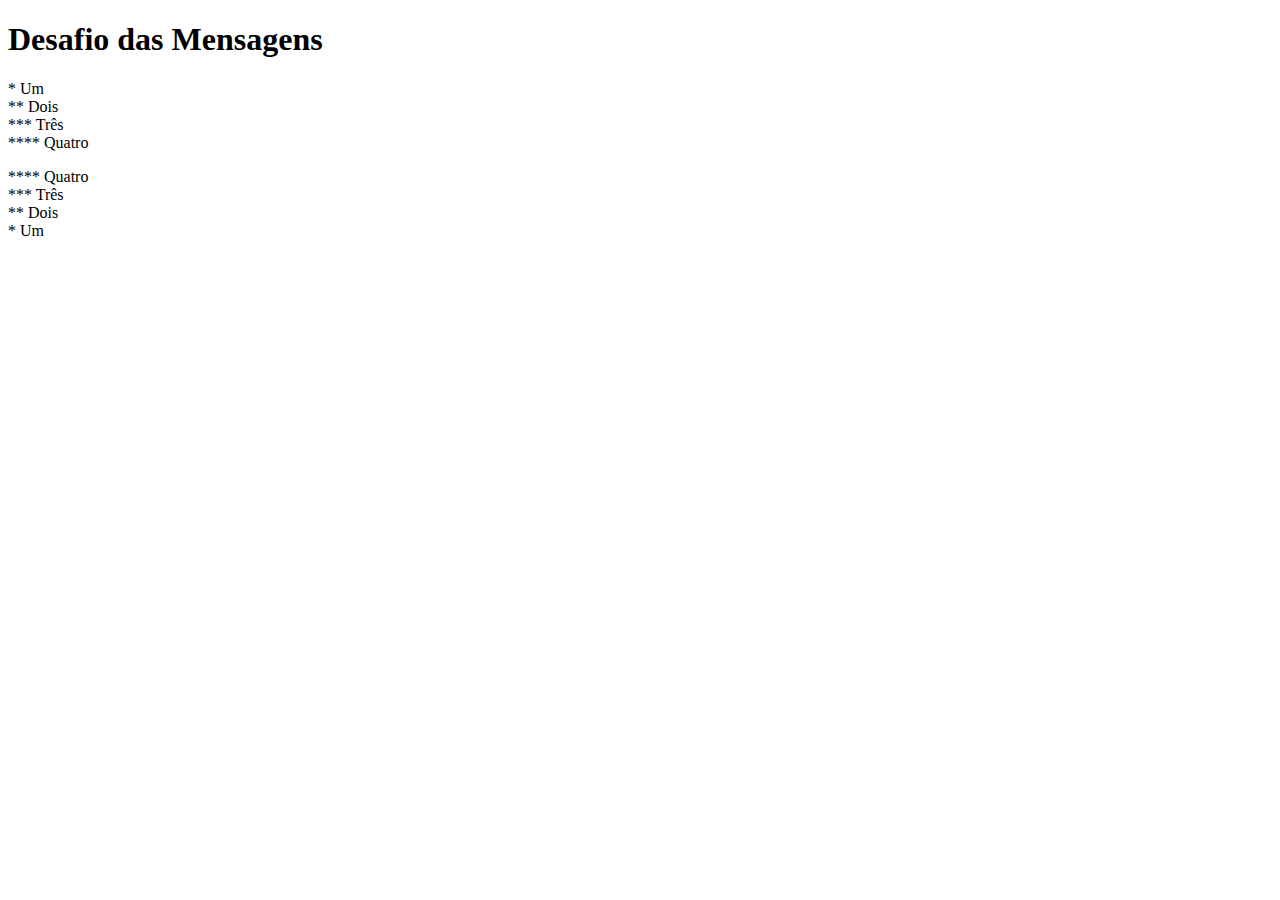
<file: desafios/d001/index.html>
<!DOCTYPE html>
<html lang="pt-br">
<head>
    <meta charset="UTF-8">
    <meta name="viewport" content="width=device-width, initial-scale=1.0">
    <title>Mensagens</title>
</head>
<body>
    <h1>Desafio das Mensagens</h1>
    <p>
        * Um <br>
        ** Dois <br>
        *** Três <br>
        **** Quatro <br>
    </p>
    <p>
        **** Quatro <br>
        *** Três <br>
        ** Dois <br>
        * Um <br>
    </p>
</body>
</html>
</file>
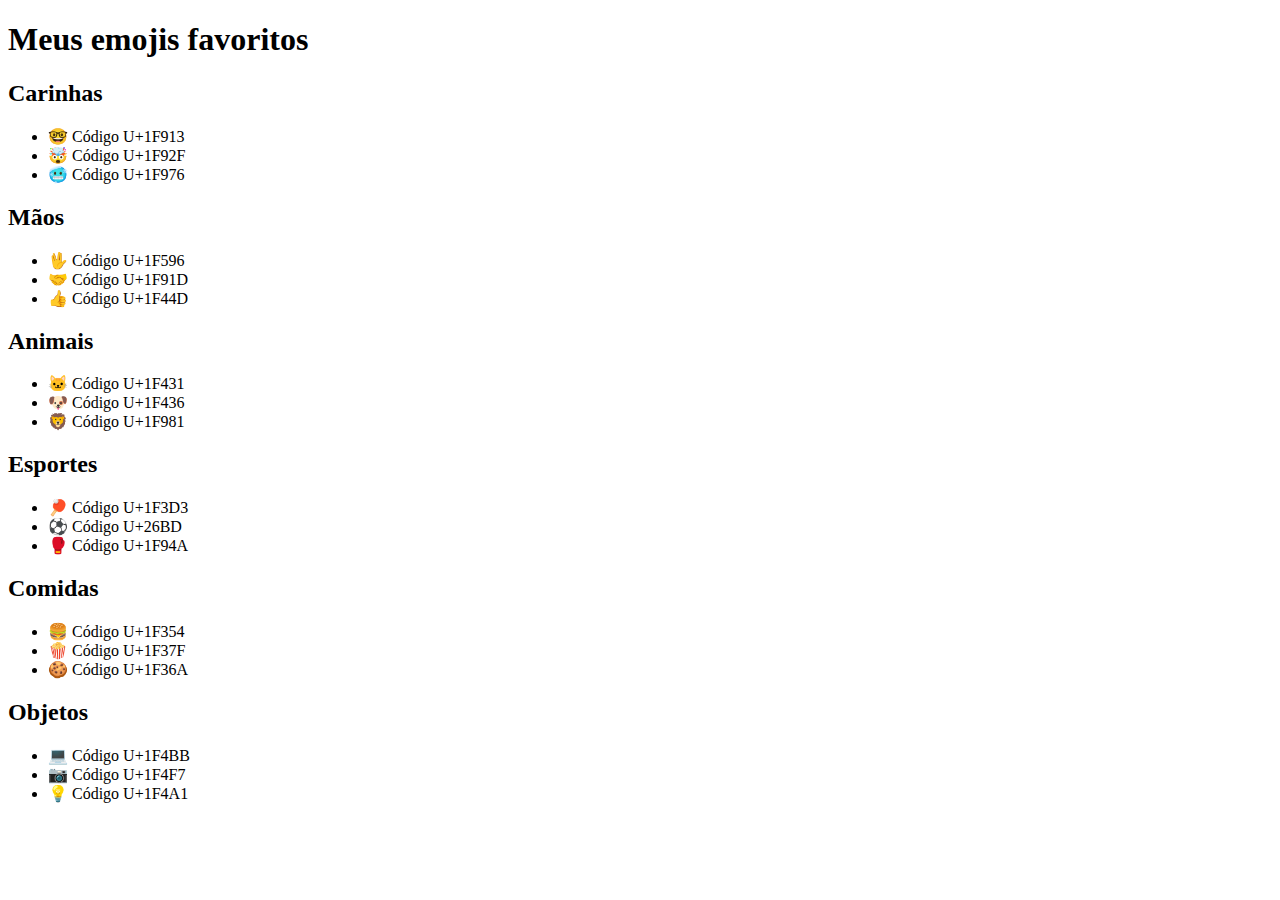
<file: desafios/d004/index.html>
<!DOCTYPE html>
<html lang="pt-br">
<head>
    <meta charset="UTF-8">
    <meta name="viewport" content="width=device-width, initial-scale=1.0">
    <link rel="shortcut icon" href="favicon.ico" type="image/x-icon">
    <title>Emojis</title>
</head>
<body>
    <h1>Meus emojis favoritos</h1>
    <h2>Carinhas</h2>
    <ul>
        <li>&#x1F913; Código U+1F913</li>
        <li>&#x1F92F; Código U+1F92F</li>
        <li>&#x1F976; Código U+1F976</li>
    </ul>
    <h2>Mãos</h2>
    <ul>
        <li>&#x1F596; Código U+1F596</li>
        <li>&#x1F91D; Código U+1F91D</li>
        <li>&#x1F44D; Código U+1F44D</li>
    </ul>
    <h2>Animais</h2>
    <ul>
        <li>&#x1F431; Código U+1F431</li>
        <li>&#x1F436; Código U+1F436</li>
        <li>&#x1F981; Código U+1F981</li>
    </ul>
    <h2>Esportes</h2>
    <ul>
        <li>&#x1F3D3; Código U+1F3D3</li>
        <li>&#x26BD; Código U+26BD</li>
        <li>&#x1F94A; Código U+1F94A</li>
    </ul>
    <h2>Comidas</h2>
    <ul>
        <li>&#x1F354; Código U+1F354</li>
        <li>&#x1F37F; Código U+1F37F</li>
        <li>&#x1F36A; Código U+1F36A</li>
    </ul>
    <h2>Objetos</h2>
    <ul>
        <li>&#x1F4BB; Código U+1F4BB</li>
        <li>&#x1F4F7; Código U+1F4F7</li>
        <li>&#x1F4A1; Código U+1F4A1</li>
    </ul>
    
</body>
</html>
</file>
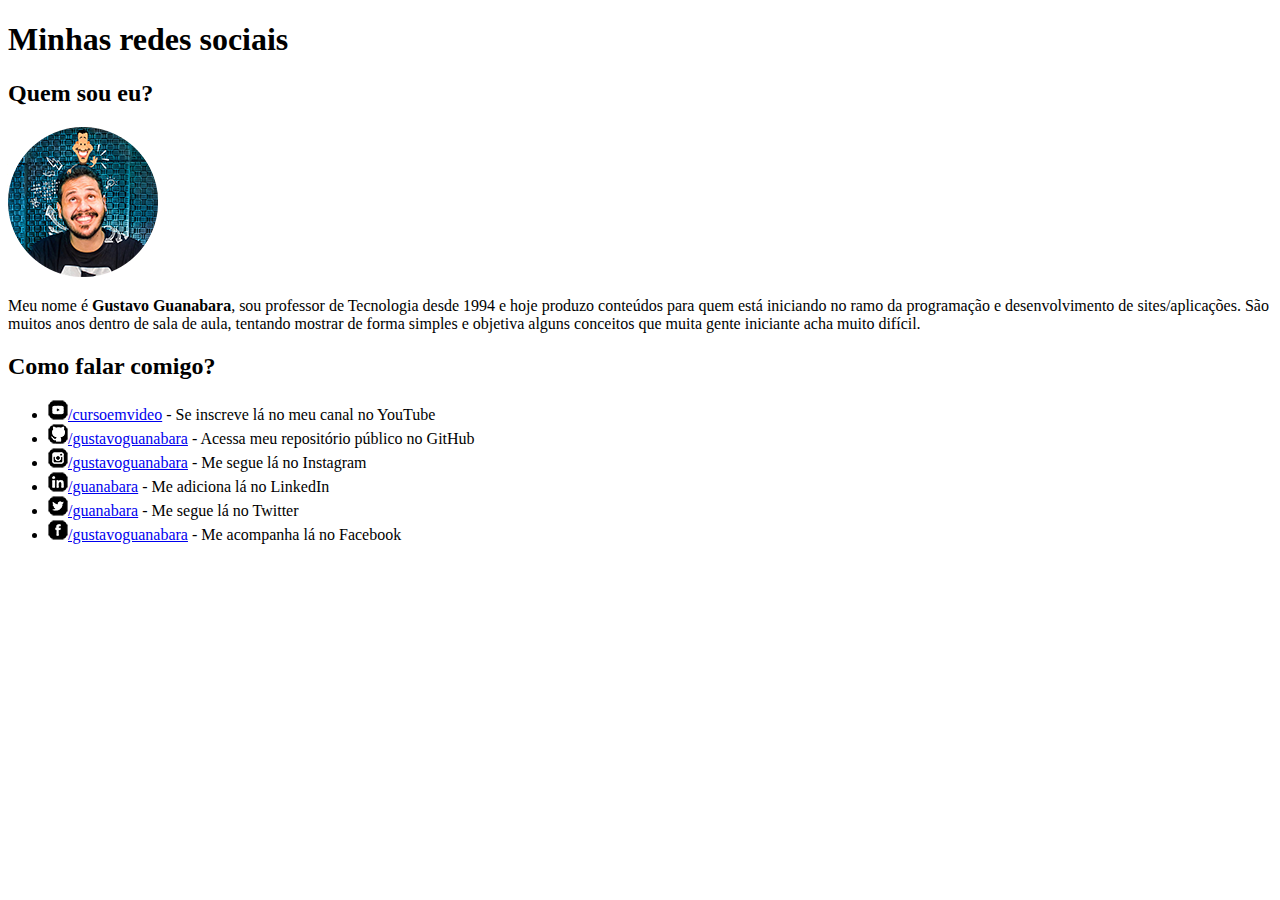
<file: desafios/d005/index.html>
<!DOCTYPE html>
<html lang="pt-br">
<head>
    <meta charset="UTF-8">
    <meta name="viewport" content="width=device-width, initial-scale=1.0">
    <link rel="shortcut icon" href="favicon.ico" type="image/x-icon">
    <title>Social</title>
</head>
<body>
    <h1>Minhas redes sociais</h1>
    <h2>Quem sou eu?</h2>
    <img src="foto-perfil-guanabara.png" alt="Gustavo Guanabara">
    <p>Meu nome é <strong>Gustavo Guanabara</strong>, sou professor de Tecnologia desde 1994 e hoje produzo conteúdos para quem está iniciando no ramo da programação e desenvolvimento de sites/aplicações. São muitos anos dentro de sala de aula, tentando mostrar de forma simples e objetiva alguns conceitos que muita gente iniciante acha muito difícil.</p>
    <h2>Como falar comigo?</h2>
    <ul>
        <li><a href="https://www.youtube.com/cursoemvideo" target="_blank"><img src="icone-youtube.png" alt="YouTube">/cursoemvideo</a> - Se inscreve lá no meu canal no YouTube</li>
        <li><a href="https://www.github.com/gustavoguanabara" target="_blank"><img src="icone-github.png" alt="GitHub">/gustavoguanabara</a> - Acessa meu repositório público no GitHub</li>
        <li><a href="https://www.instagram.com/gustavoguanabara" target="_blank"><img src="icone-instagram.png" alt="Instagram">/gustavoguanabara</a> - Me segue lá no Instagram</li>
        <li><a href="https://www.linkedin.com/in/guanabara" target="_blank"><img src="icone-linkedin.png" alt="LinkedIn">/guanabara</a> - Me adiciona lá no LinkedIn</li>
        <li><a href="https://www.twitter.com/guanabara" target="_blank"><img src="icone-twitter.png" alt="Twitter">/guanabara</a> - Me segue lá no Twitter</li>
        <li><a href="https://www.twitter.com/guanabara" target="_blank"><img src="icone-facebook.png" alt="Facebook">/gustavoguanabara</a> - Me acompanha lá no Facebook</li>
    </ul>
    
</body>
</html>
</file>
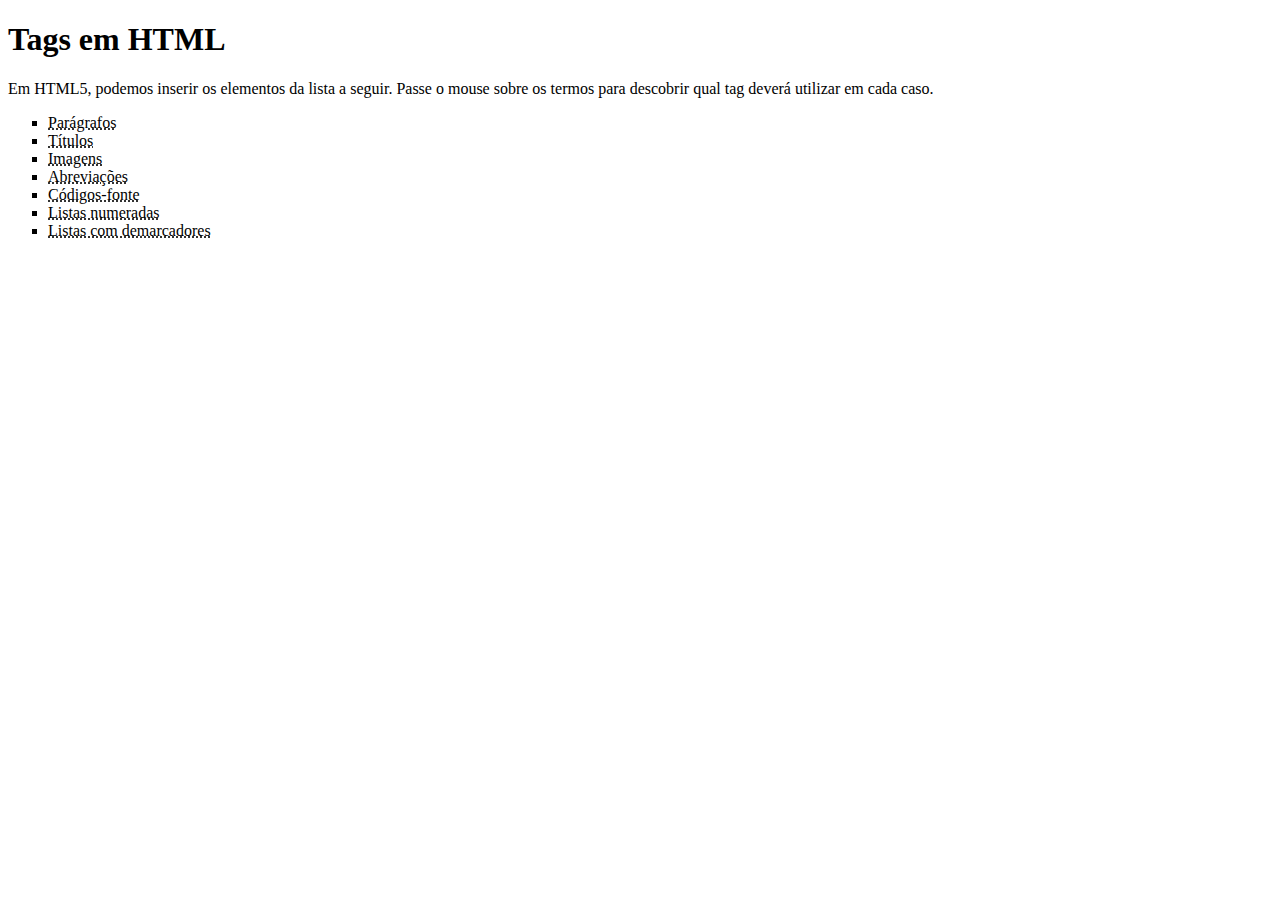
<file: desafios/d006/index.html>
<!DOCTYPE html>
<html lang="pt-br">
<head>
    <meta charset="UTF-8">
    <meta name="viewport" content="width=device-width, initial-scale=1.0">
    <title>Tags HTML</title>
</head>
<body>
    <h1>Tags em HTML</h1>
    <p>Em HTML5, podemos inserir os elementos da lista a seguir. Passe o mouse sobre os termos para descobrir qual tag deverá utilizar em cada caso.</p>
    <ul type="square">
        <li><abbr title="Use a tag <p>">Parágrafos</abbr></li>
        <li><abbr title="Use as tags <h1> ... <h6>">Títulos</abbr></li>
        <li><abbr title="Use a tag <img>">Imagens</abbr></li>
        <li><abbr title="Use a tag <abbr>">Abreviações</abbr></li>
        <li><abbr title="Use a tag <code>">Códigos-fonte</abbr></li>
        <li><abbr title="Use as tags <ol> e <li>">Listas numeradas</abbr></li>
        <li><abbr title="Use as tags <ul> e <li>">Listas com demarcadores</abbr></li>
    </ul>
</body>
</html>
</file>
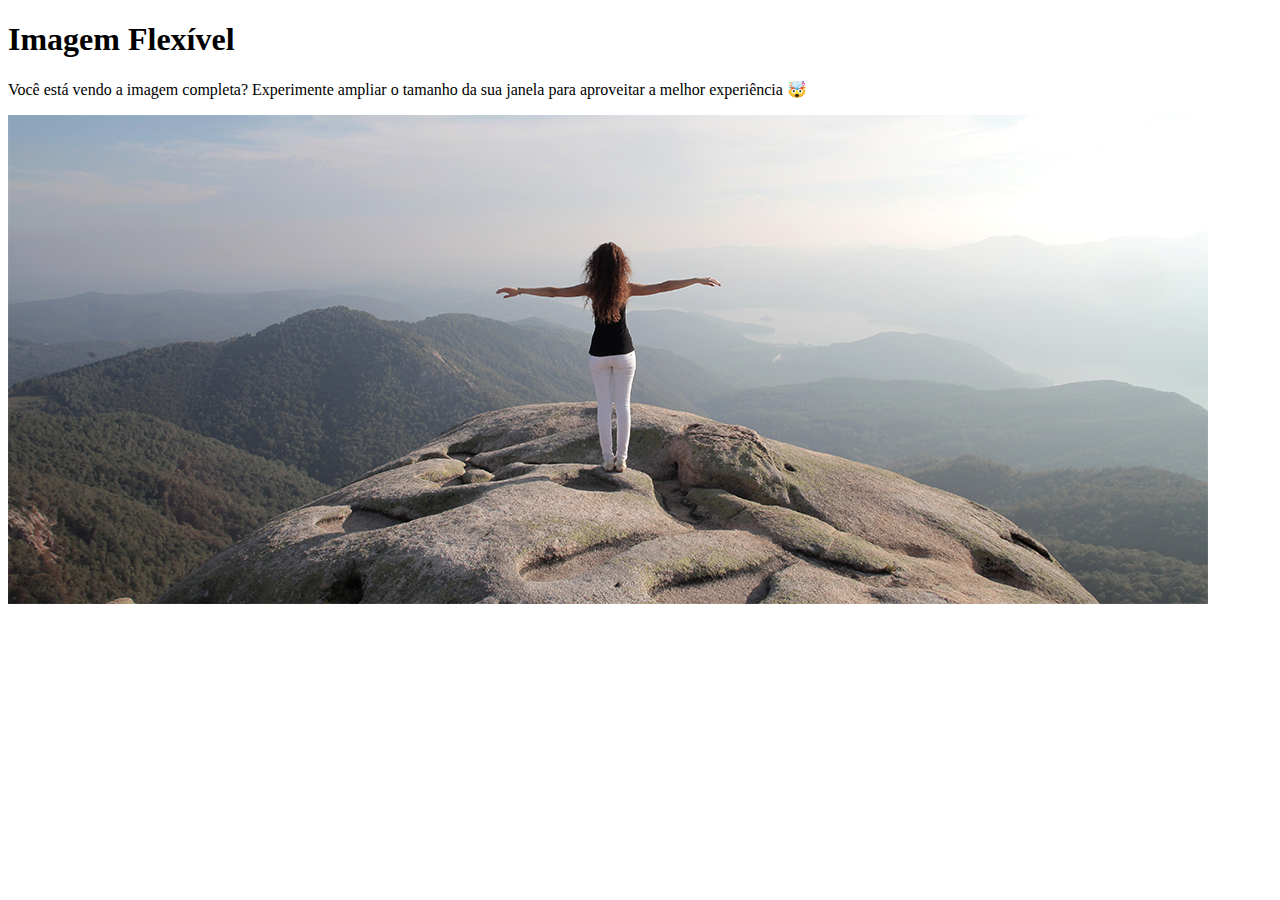
<file: desafios/d007/index.html>
<!DOCTYPE html>
<html lang="pt-br">
<head>
    <meta charset="UTF-8">
    <meta name="viewport" content="width=device-width, initial-scale=1.0">
    <link rel="shortcut icon" href="favicon.ico" type="image/x-icon">
    <title>Imagem Flexível</title>
</head>
<body>
    <h1>Imagem Flexível</h1>
    <p>Você está vendo a imagem completa? Experimente ampliar o tamanho da sua janela para aproveitar a melhor experiência &#x1F92F;</p>
    <picture>
        <source media="(max-width: 800px)" srcset="paisagem-p.png">
        <source media="(max-width: 1200px)" srcset="paisagem-m.png">
        <img src="paisagem-g.png" alt="Escolha seu veículo">
    </picture>
</body>
</html>
</file>
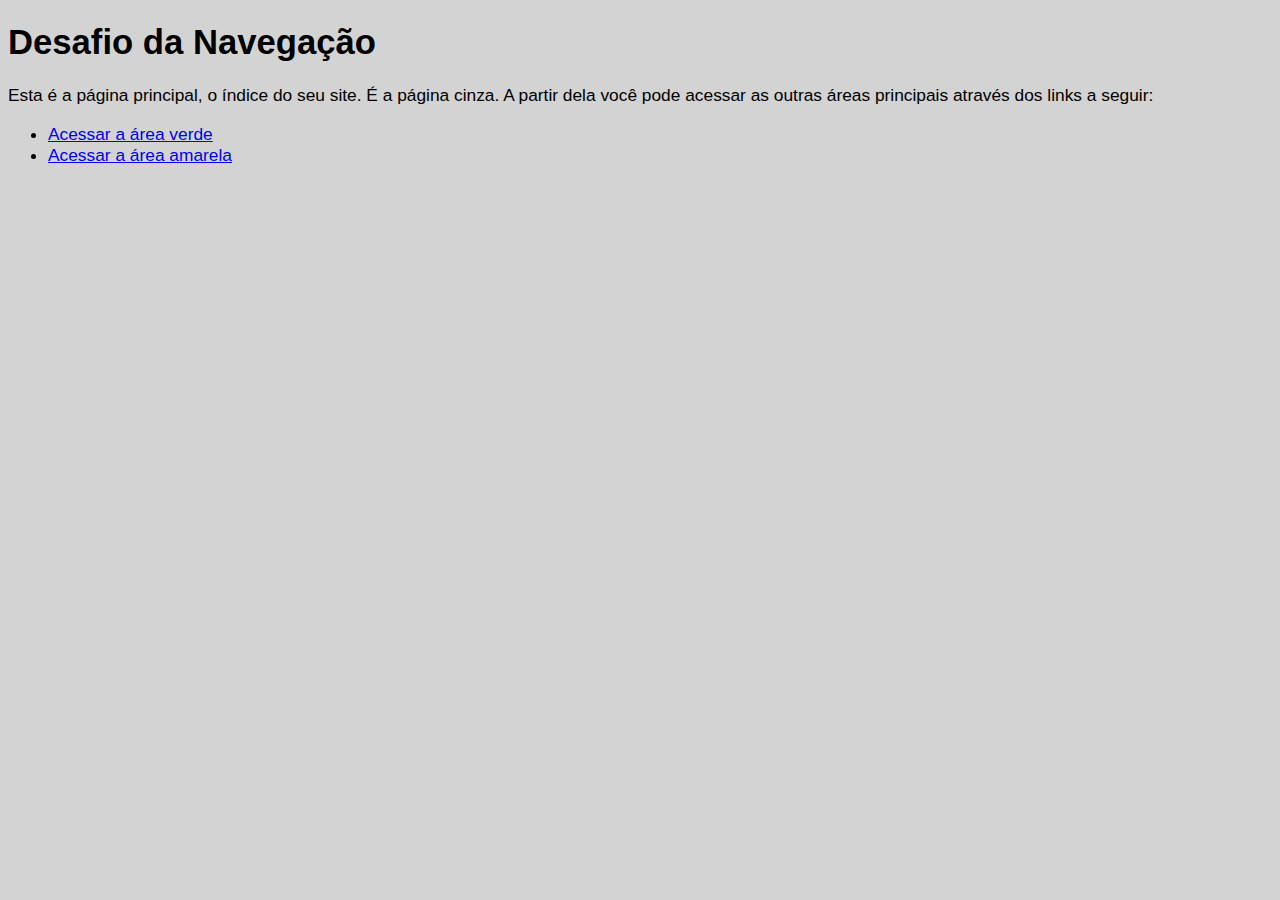
<file: desafios/d008/index.html>
<!DOCTYPE html>
<html lang="pt-br">
<head>
    <meta charset="UTF-8">
    <meta name="viewport" content="width=device-width, initial-scale=1.0">
    <link rel="shortcut icon" href="favicon.ico" type="image/x-icon">
    <title>Navegação</title>
    <style>
        body {
            font: 13pt Arial;
            color: black;
            background-color: lightgray;
        }
    </style>
</head>
<body>
    <h1>Desafio da Navegação</h1>
    <p>Esta é a página principal, o índice do seu site. É a página cinza. A partir dela você pode acessar as outras áreas principais através dos links a seguir:</p>
    <ul>
        <li><a href="verde.html">Acessar a área verde</a></li>
        <li><a href="amarela.html">Acessar a área amarela</a></li>
    </ul>
</body>
</html>
</file>
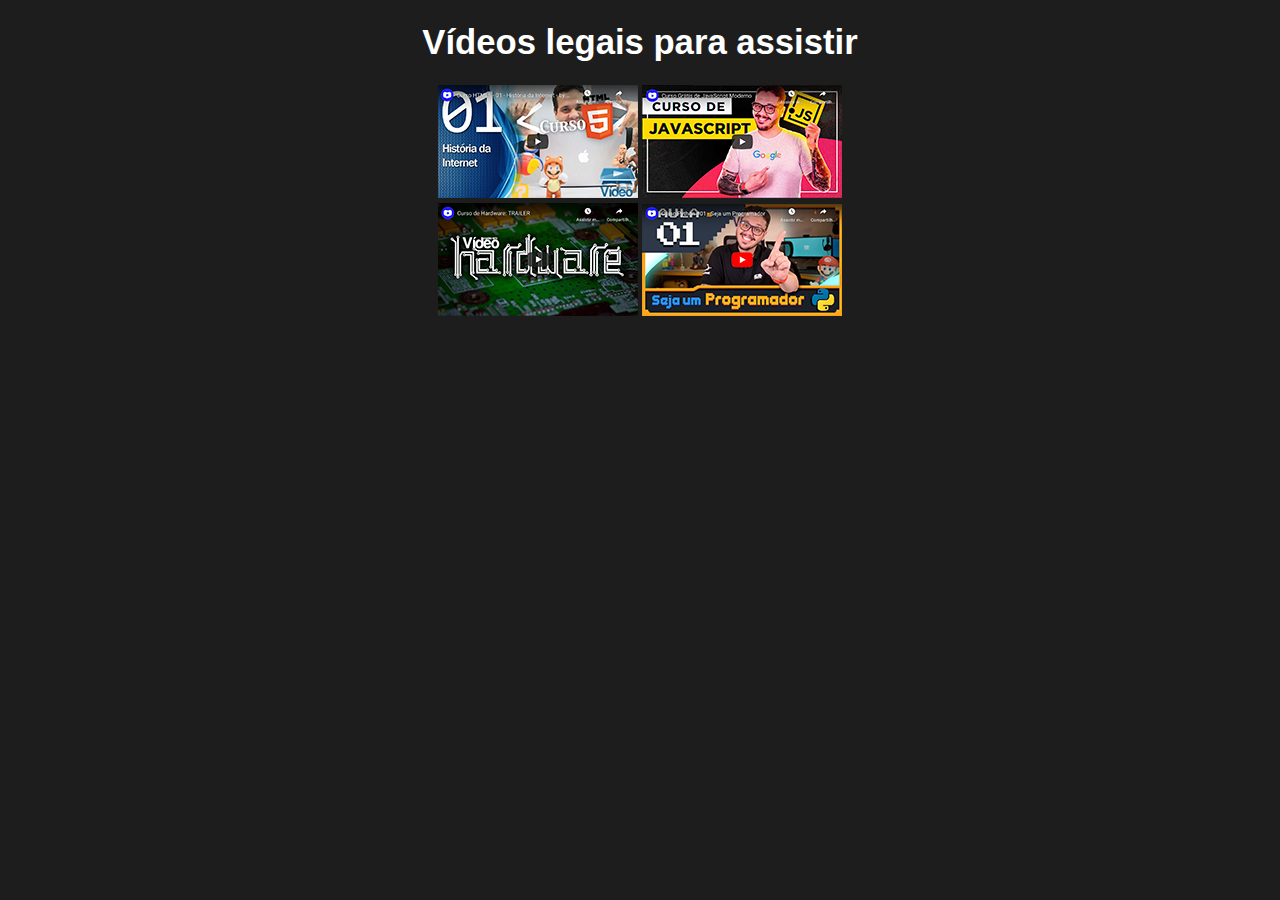
<file: desafios/d009/index.html>
<!DOCTYPE html>
<html lang="pt-br">
<head>
    <meta charset="UTF-8">
    <meta name="viewport" content="width=device-width, initial-scale=1.0">
    <link rel="shortcut icon" href="favicon.ico" type="image/x-icon">
    <title>Meus vídeos</title>
    <link rel="stylesheet" href="style.css">
</head>
<body>
    <h1>Vídeos legais para assistir</h1>
    <p class="meio">
        <a href="video-html.html"><img src="thumb-html.png" alt="Curso HTML"></a>
        <a href="video-js.html"><img src="thumb-js.png" alt="Curso HTML"></a> <br>
        <a href="video-hardware.html"><img src="thumb-hardware.png" alt="Curso HTML"></a>
        <a href="video-python.html"><img src="thumb-python.png" alt="Curso HTML"></a>
    </p>
    
</body>
</html>
</file>
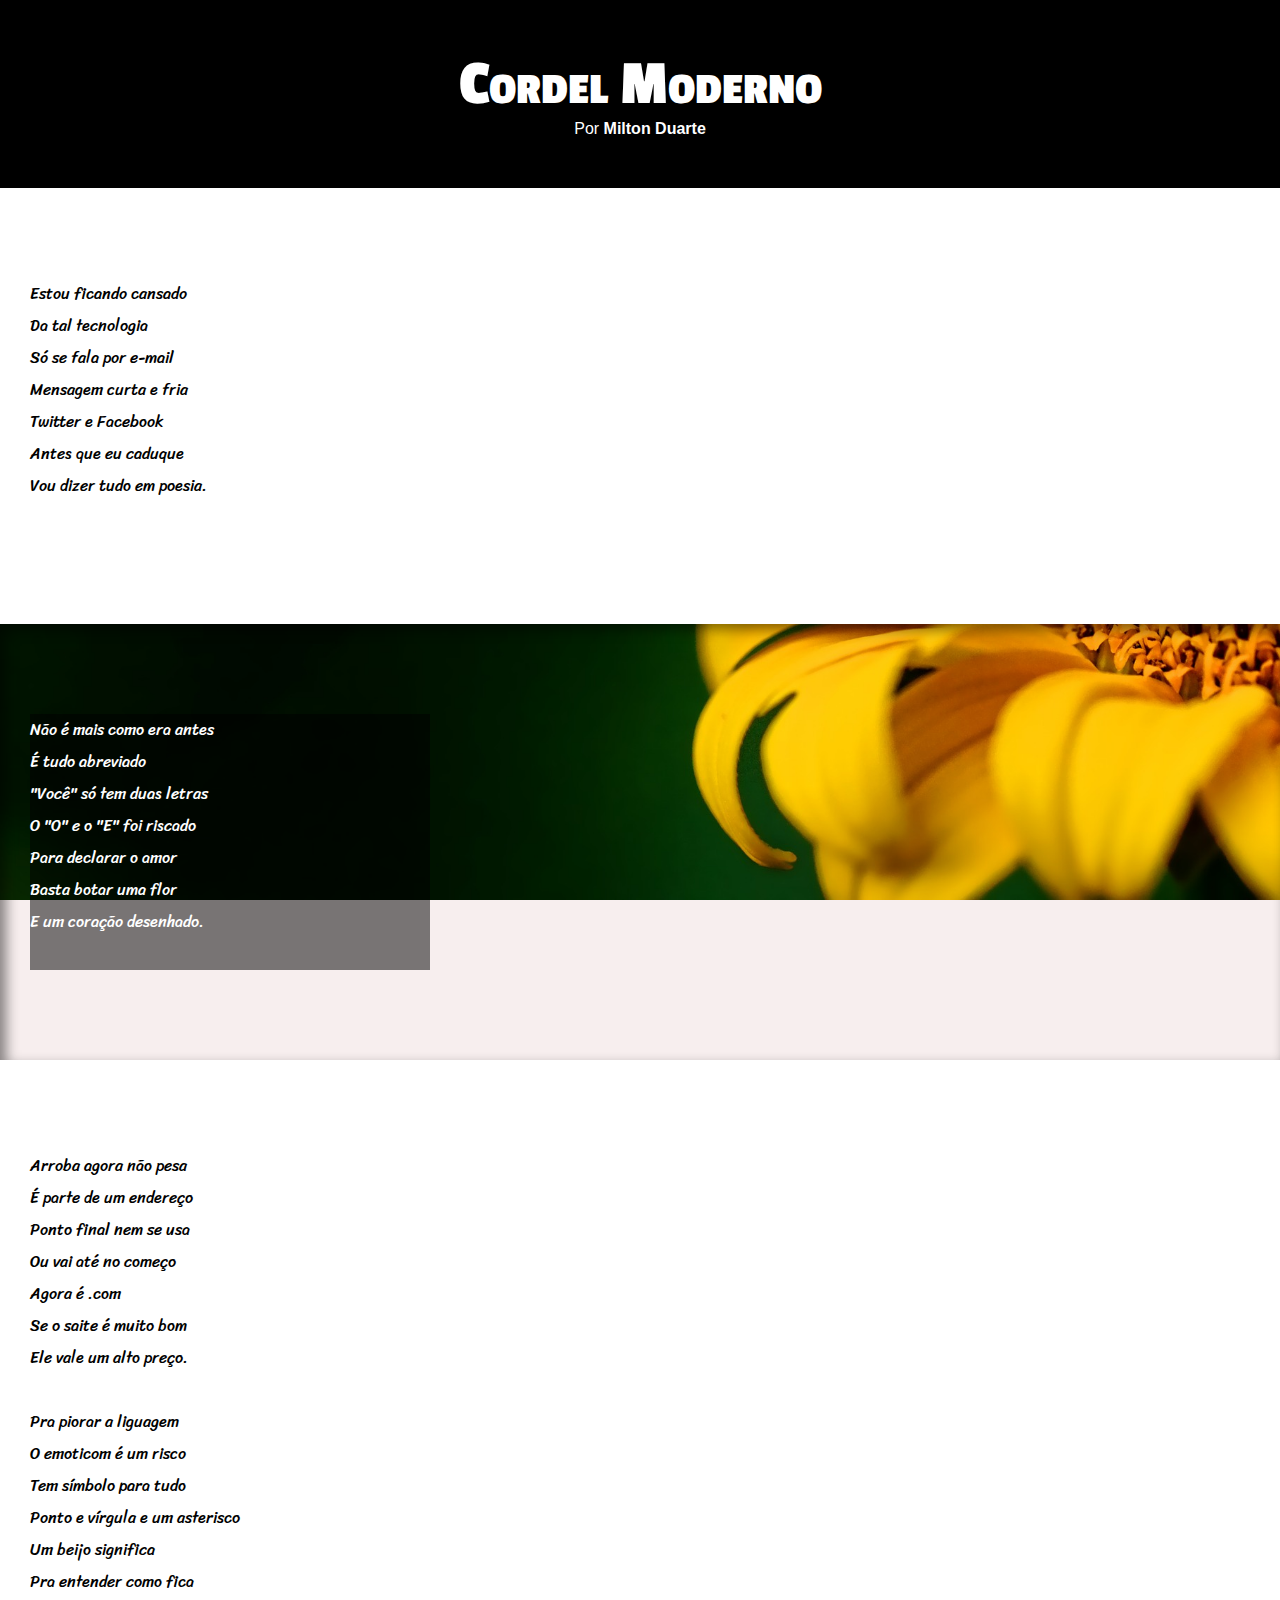
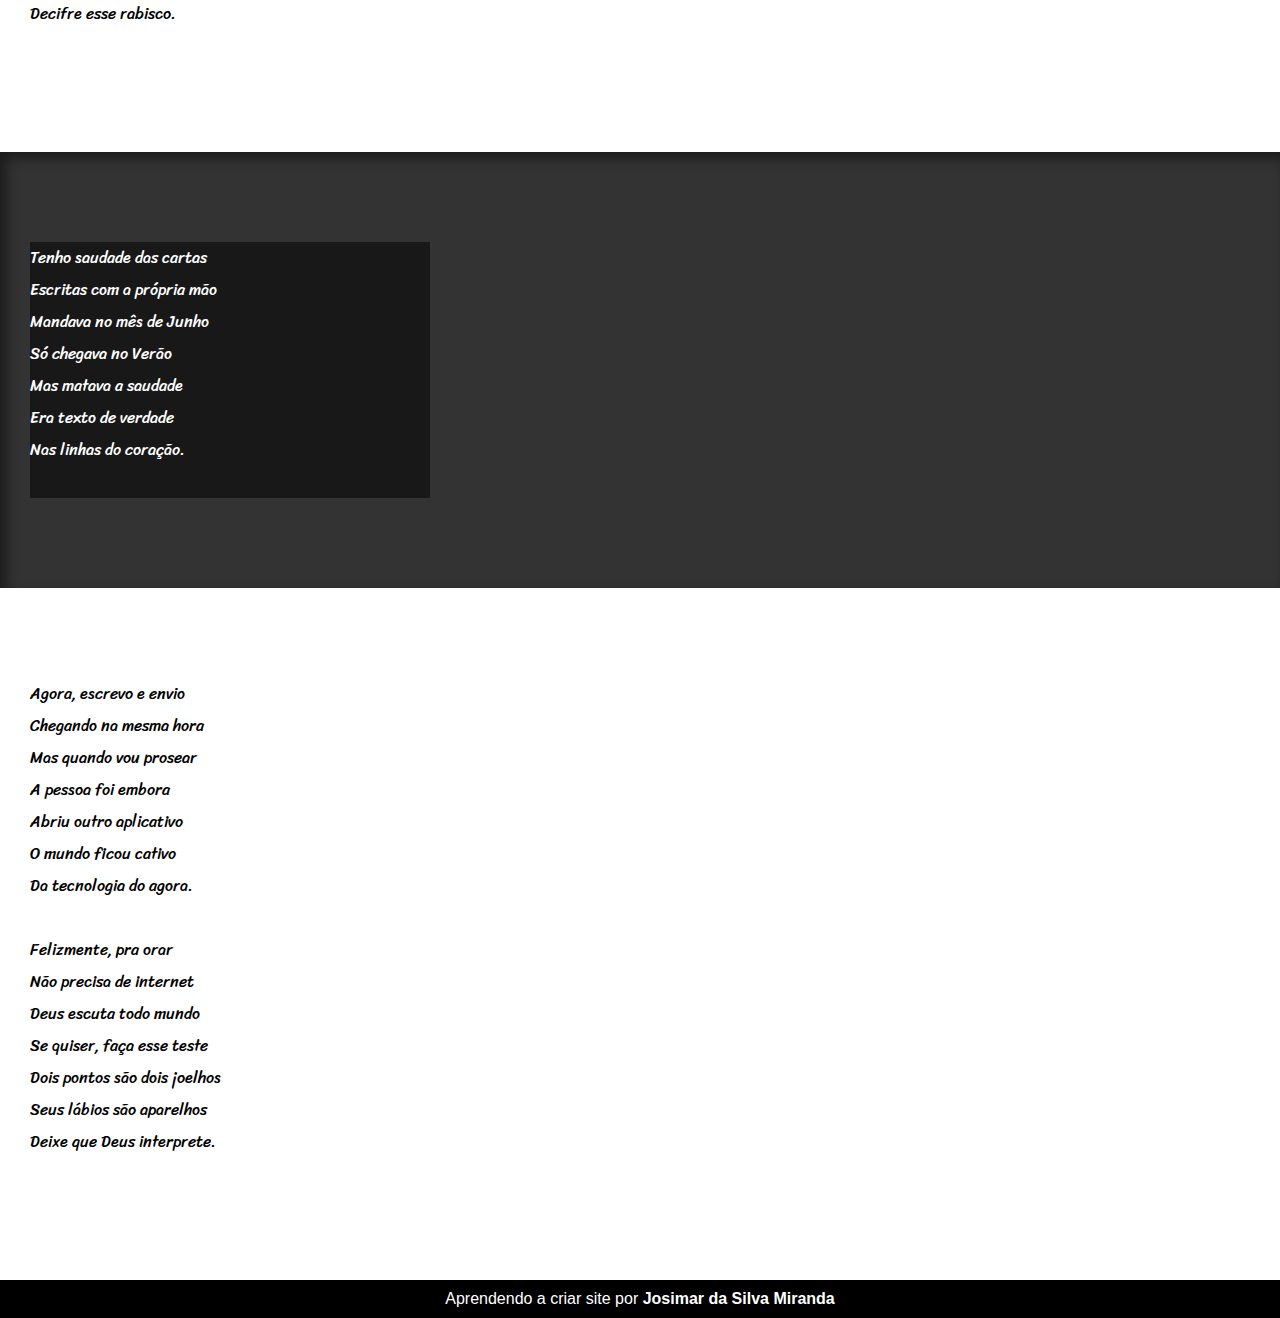
<file: desafios/d012-2/index.html>
<!DOCTYPE html>
<html lang="pt-br">

<head>
    <meta charset="UTF-8">
    <meta http-equiv="X-UA-Compatible" content="IE=edge">
    <meta name="viewport" content="width=device-width, initial-scale=1.0">
    <title>Cordel Moderno</title>
    <link rel="stylesheet" href="estilo/style.css">
    
</head>

<body>
    <header>
        <h1>Cordel Moderno</h1>
        <p>Por <a href="https://www.recantodasletras.com.br/poesias/3186743" target="_blank">Milton Duarte</a></p>
    </header>

    <section class="normal">
        <p>
            Estou ficando cansado  <br>
            Da tal tecnologia <br>
            Só se fala por e-mail <br>
            Mensagem curta e fria <br>
            Twitter e Facebook <br>
            Antes que eu caduque <br>
            Vou dizer tudo em poesia.
        </p>
    </section>

    <section class="imagem" id="img01">
        <p>
            Não é mais como era antes  <br>
            É tudo abreviado  <br>
            "Você" só tem duas letras  <br>
            O "O" e o "E" foi riscado  <br>
            Para declarar o amor  <br>
            Basta botar uma flor  <br>
            E um coração desenhado.
        </p>  
    </section>

    <section class="normal">
        <p>
            Arroba agora não pesa <br> 
            É parte de um endereço <br>
            Ponto final nem se usa <br>
            Ou vai até no começo <br>
            Agora é .com <br>
            Se o saite é muito bom <br>
            Ele vale um alto preço.
        </p> 

        <p>
            Pra piorar a liguagem <br>
            O emoticom é um risco <br>
            Tem símbolo para tudo <br>
            Ponto e vírgula e um asterisco <br>
            Um beijo significa <br>
            Pra entender como fica <br>
            Decifre esse rabisco.
        </p>
    </section>

    <section class="imagem" id="img02">
        <p>
            Tenho saudade das cartas  <br>
            Escritas com a própria mão <br>
            Mandava no mês de Junho <br>
            Só chegava no Verão <br>
            Mas matava a saudade <br>
            Era texto de verdade <br>
            Nas linhas do coração.
        </p>
    </section>

    <section class="normal">
        <p>
            Agora, escrevo e envio <br>
            Chegando na mesma hora <br>
            Mas quando vou prosear <br>
            A pessoa foi embora <br>
            Abriu outro aplicativo <br>
            O mundo ficou cativo <br>
            Da tecnologia do agora.
        </p>

        <p>
            Felizmente, pra orar <br>
            Não precisa de internet <br>
            Deus escuta todo mundo  <br>
            Se quiser, faça esse teste <br>
            Dois pontos são dois joelhos <br>
            Seus lábios são aparelhos <br>
            Deixe que Deus interprete.
        </p>
    </section>

    <footer>
        <p>Aprendendo a criar site por <a href="#" target="_blank">Josimar da Silva Miranda</a></p>
    </footer>
</body>

</html>
</file>
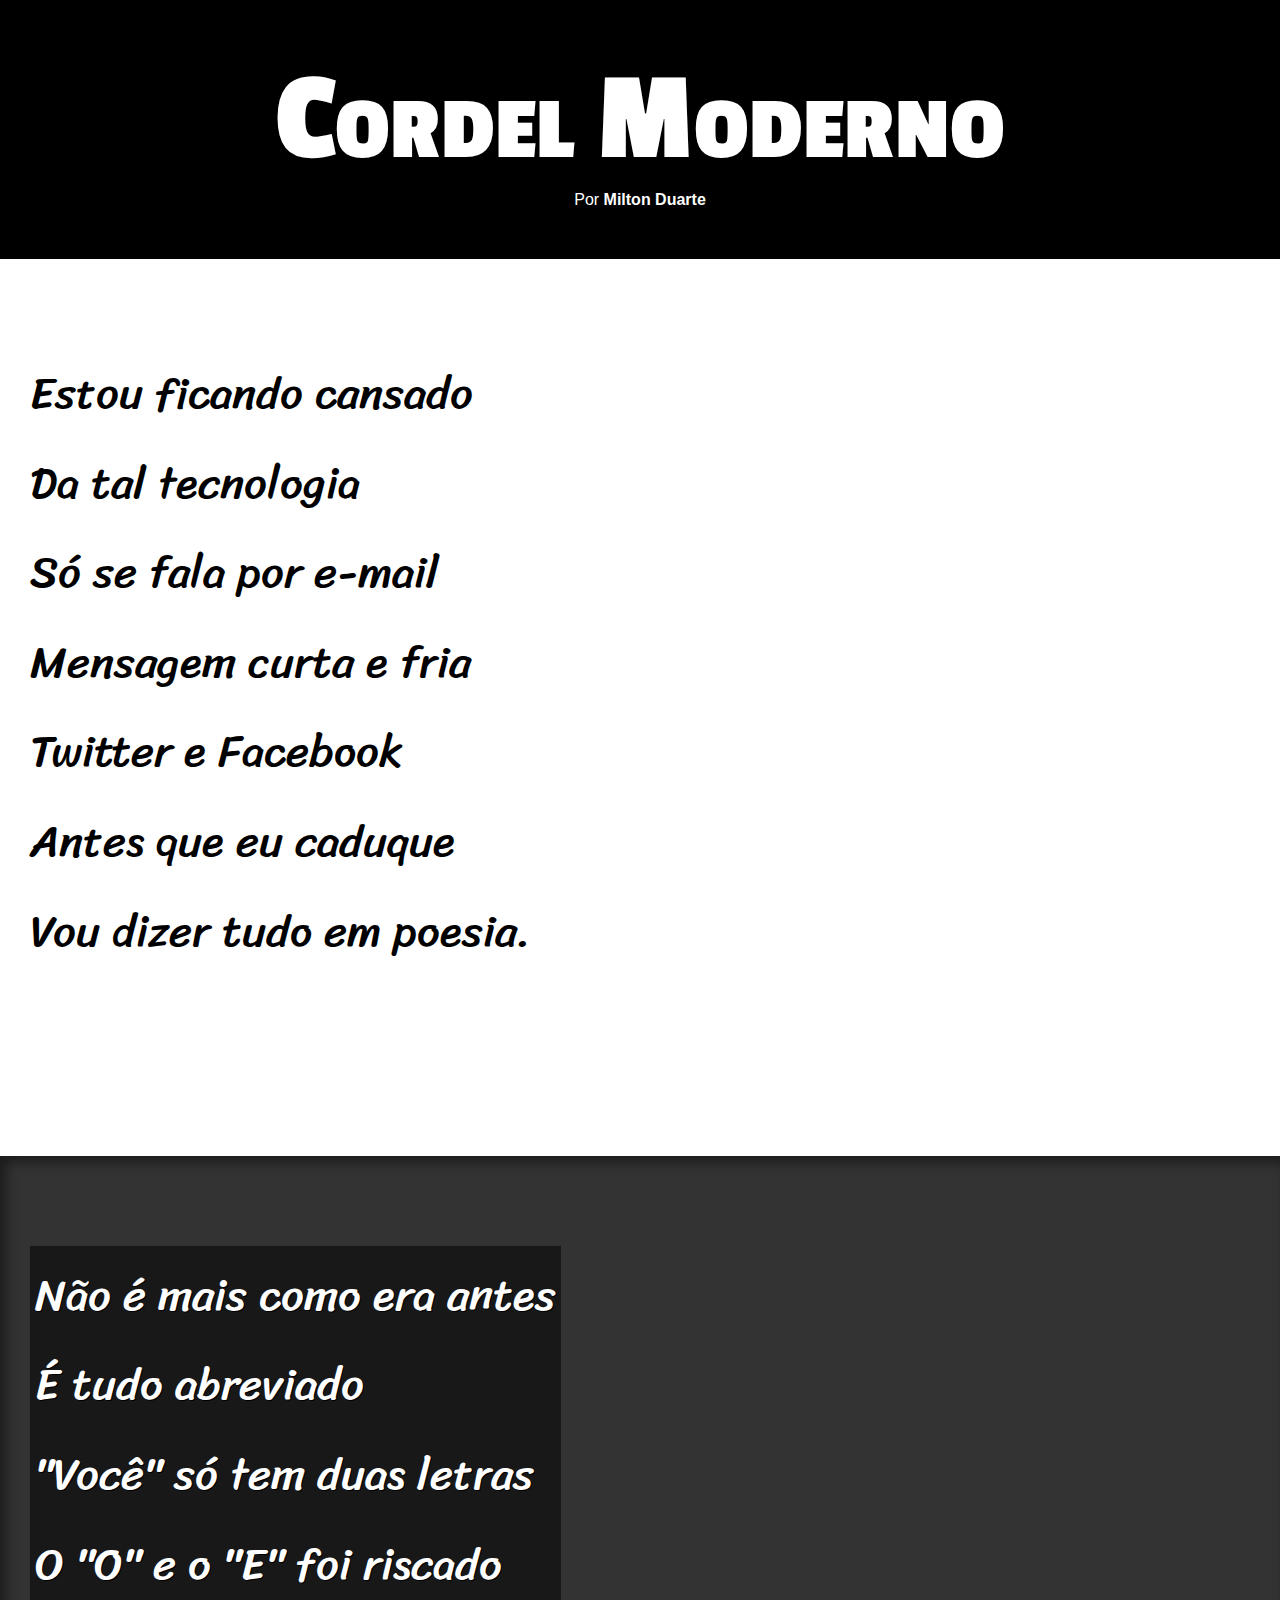
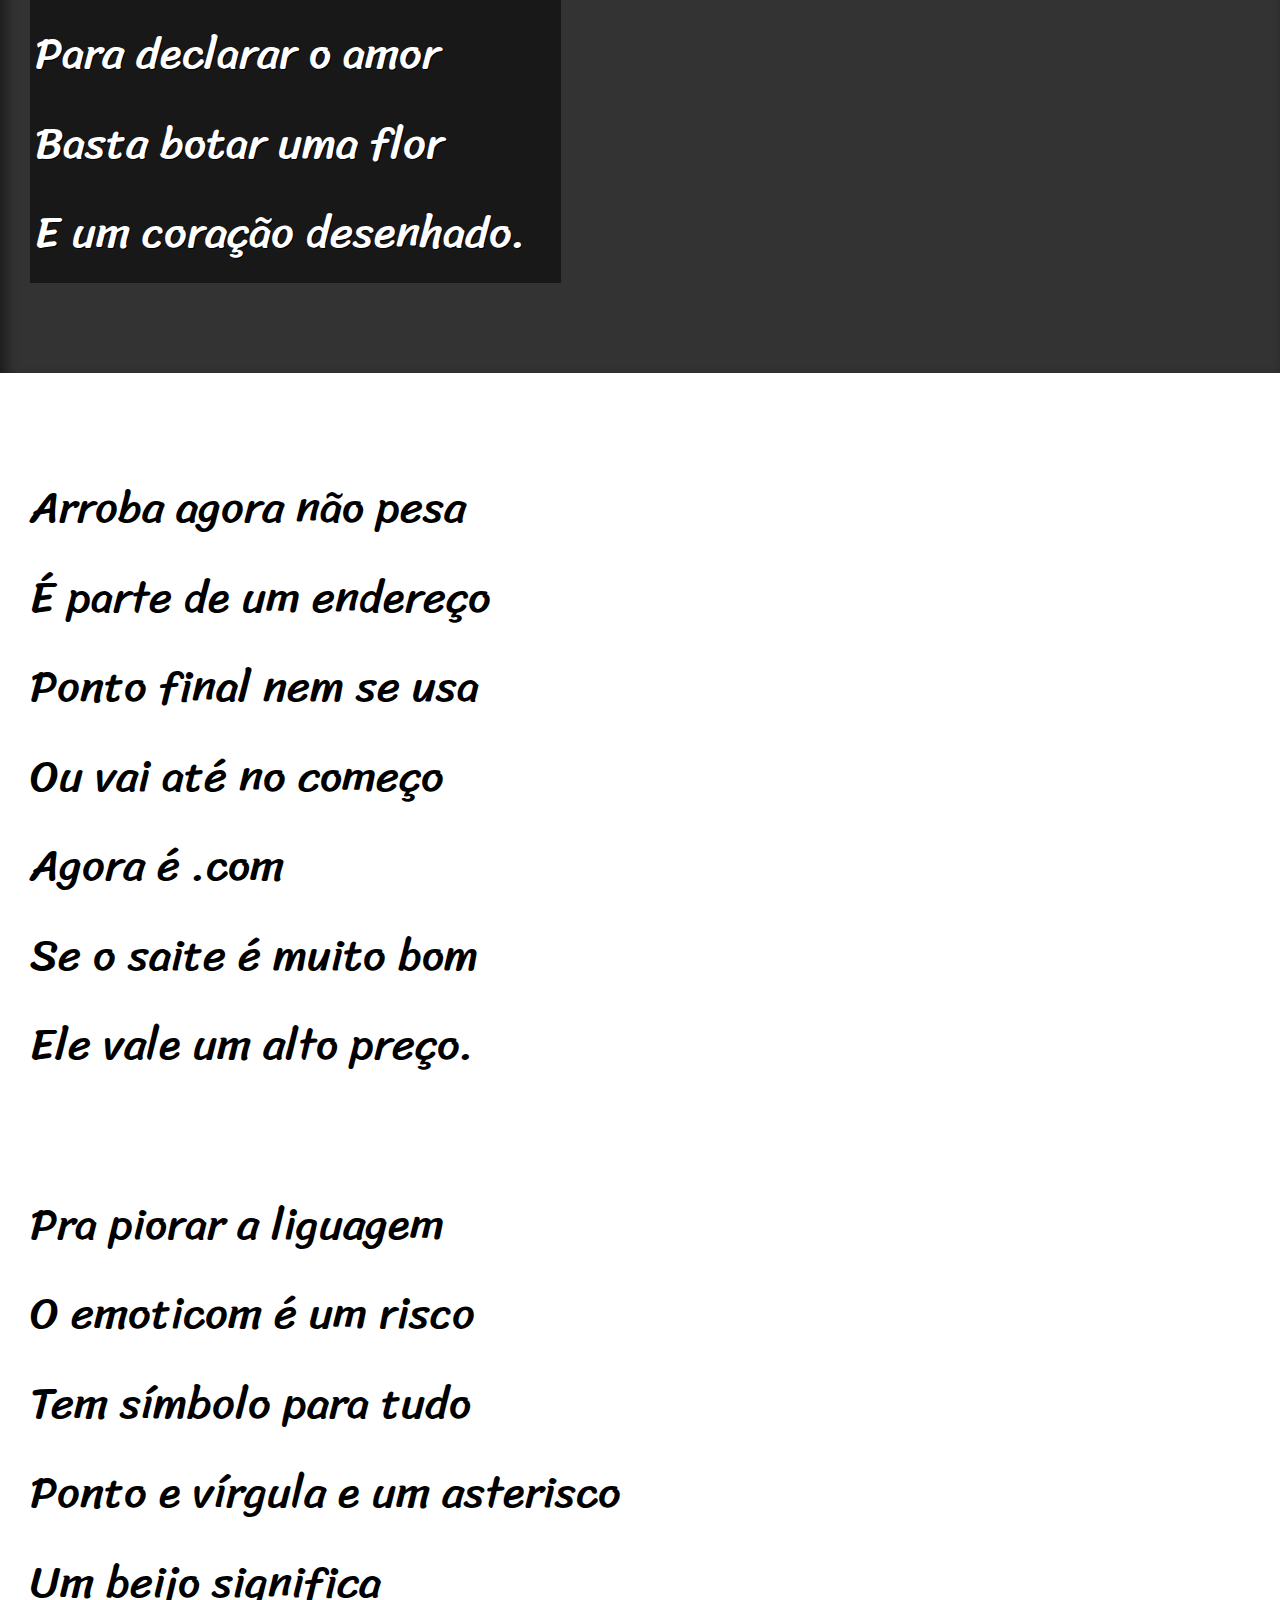
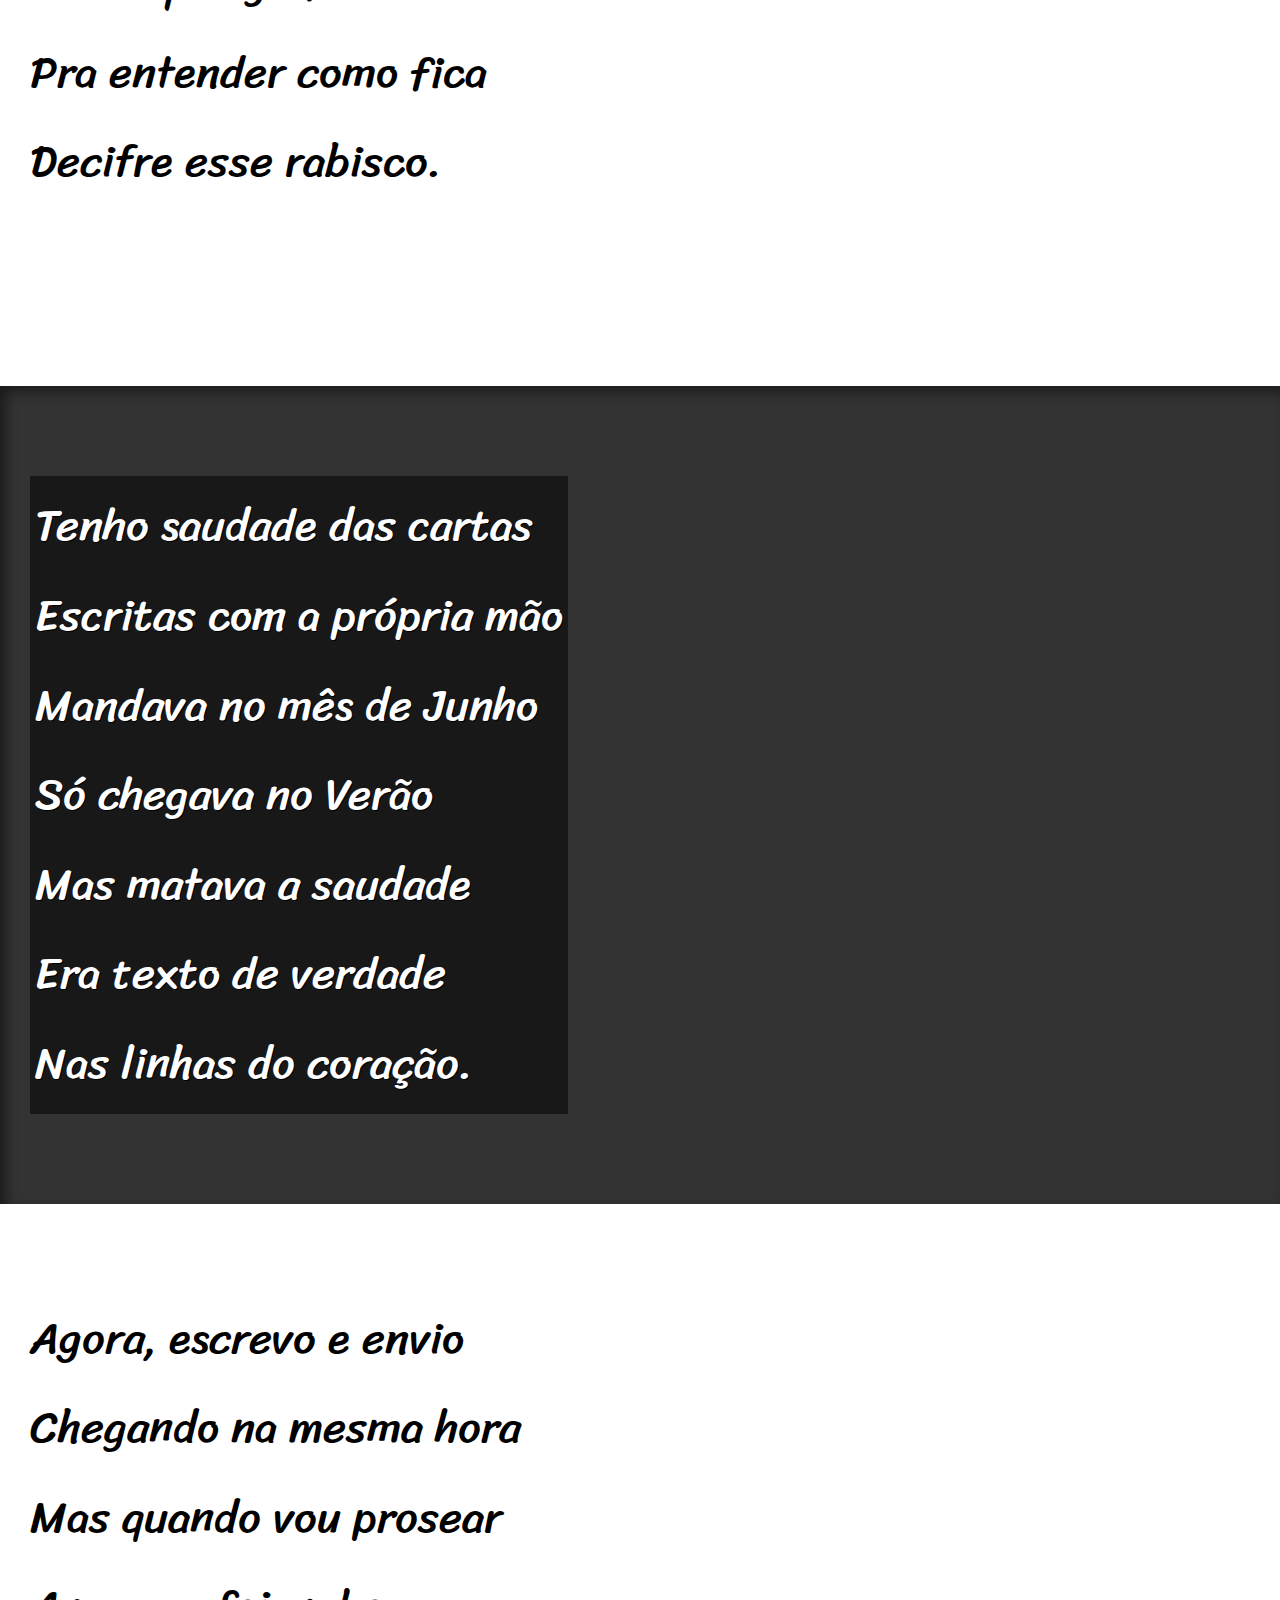
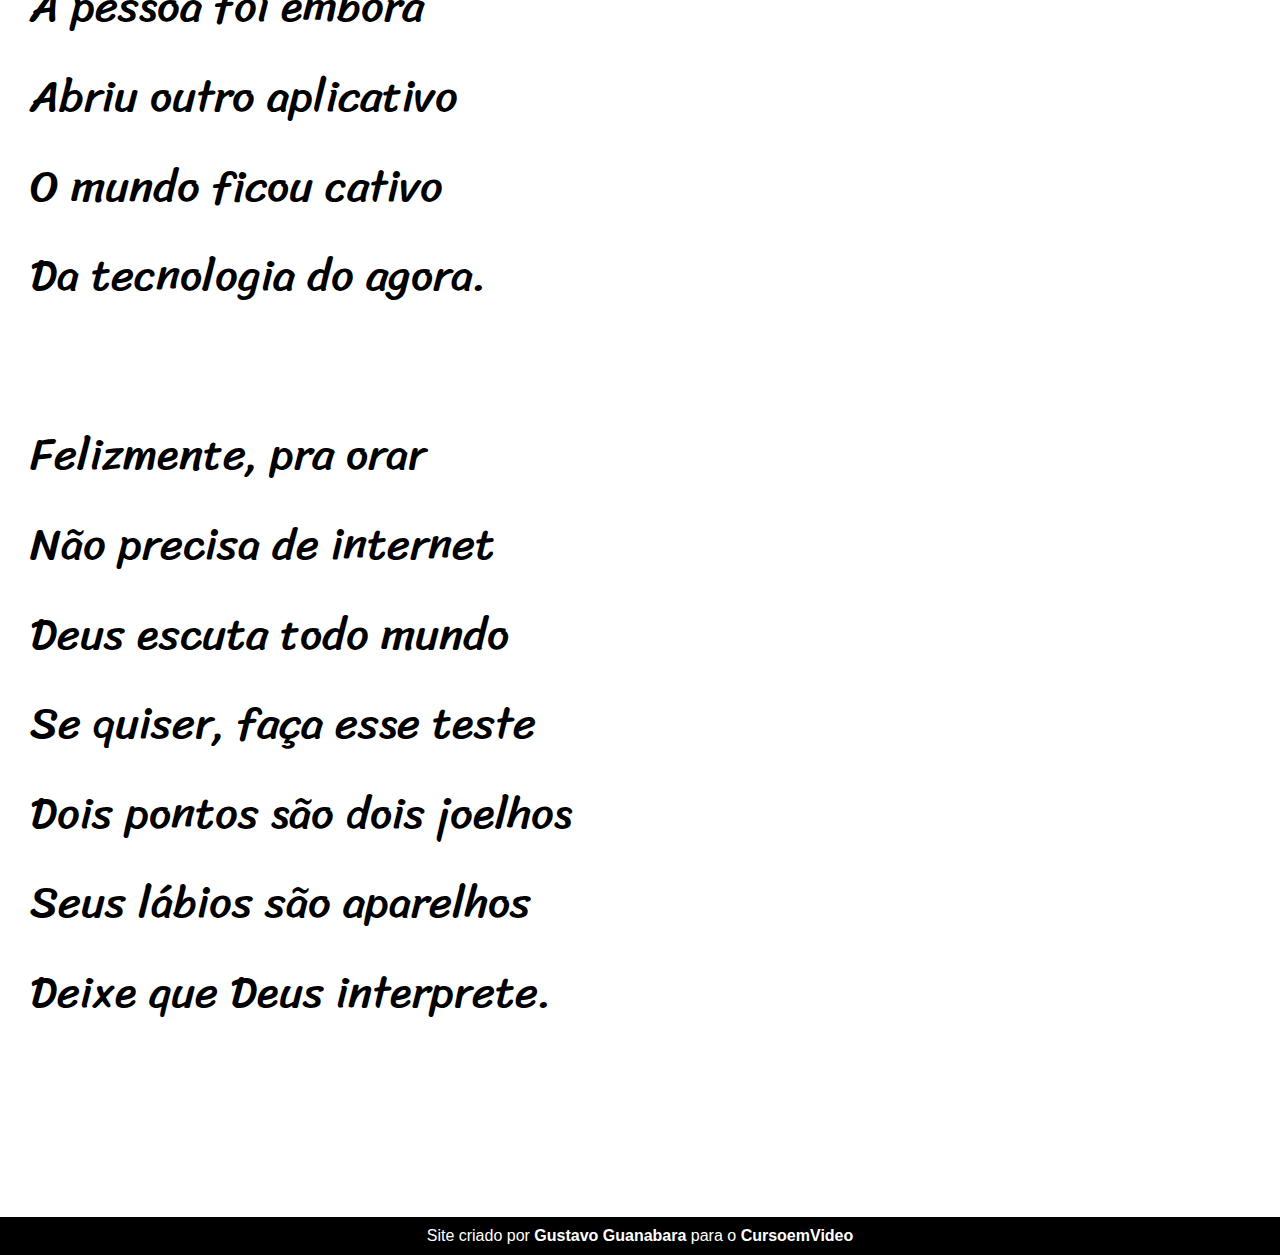
<file: desafios/d012/index.html>
<!DOCTYPE html>
<html lang="pt-br">
<head>
    <meta charset="UTF-8">
    <meta name="viewport" content="width=device-width, initial-scale=1.0">
    <title>Cordel Moderno</title>
    <link rel="stylesheet" href="estilo/style.css">
</head>
<body>
    <header>
        <h1>
            Cordel Moderno
        </h1>
        <p>
            Por <a href="https://www.recantodasletras.com.br/poesias/3186743" target="_blank">Milton Duarte</a>
        </p>
    </header>

    <section class="normal">
        <p>
            Estou ficando cansado <br>
            Da tal tecnologia <br>
            Só se fala por e-mail <br>
            Mensagem curta e fria <br>
            Twitter e Facebook <br>
            Antes que eu caduque <br>
            Vou dizer tudo em poesia.
        </p>
    </section>

    <section class="imagem" id="img01">
        <p>
            Não é mais como era antes <br>
            É tudo abreviado <br>
            "Você" só tem duas letras <br>
            O "O" e o "E" foi riscado <br>
            Para declarar o amor <br>
            Basta botar uma flor <br>
            E um coração desenhado.
        </p>
    </section>

    <section class="normal">
        <p>
            Arroba agora não pesa <br>
            É parte de um endereço <br>
            Ponto final nem se usa<br>
            Ou vai até no começo<br>
            Agora é .com<br>
            Se o saite é muito bom<br>
            Ele vale um alto preço.
        </p>
    
        <p>
            Pra piorar a liguagem<br>
            O emoticom é um risco<br>
            Tem símbolo para tudo<br>
            Ponto e vírgula e um asterisco<br>
            Um beijo significa<br>
            Pra entender como fica<br>
            Decifre esse rabisco.
        </p>
    </section> 

    <section class="imagem" id="img02">
        <p>
            Tenho saudade das cartas <br>
            Escritas com a própria mão <br>
            Mandava no mês de Junho <br>
            Só chegava no Verão <br>
            Mas matava a saudade <br>
            Era texto de verdade <br>
            Nas linhas do coração.
        </p>
    </section>

    <section class="normal">
        <p>
            Agora, escrevo e envio <br>
            Chegando na mesma hora <br>
            Mas quando vou prosear <br>
            A pessoa foi embora <br>
            Abriu outro aplicativo <br>
            O mundo ficou cativo <br>
            Da tecnologia do agora.
        </p>
    
        <p>
            Felizmente, pra orar <br>
            Não precisa de internet <br>
            Deus escuta todo mundo <br>
            Se quiser, faça esse teste <br>
            Dois pontos são dois joelhos <br>
            Seus lábios são aparelhos <br>
            Deixe que Deus interprete.
        </p>
    </section>

    <footer>
        <p>Site criado por <a href="https://gustavoguanabara.github.io" target="_blank">Gustavo Guanabara</a> para o <a href="https://www.cursoemvideo.com" target="_blank">CursoemVideo</a></p>
    </footer>
</body>
</html>
</file>
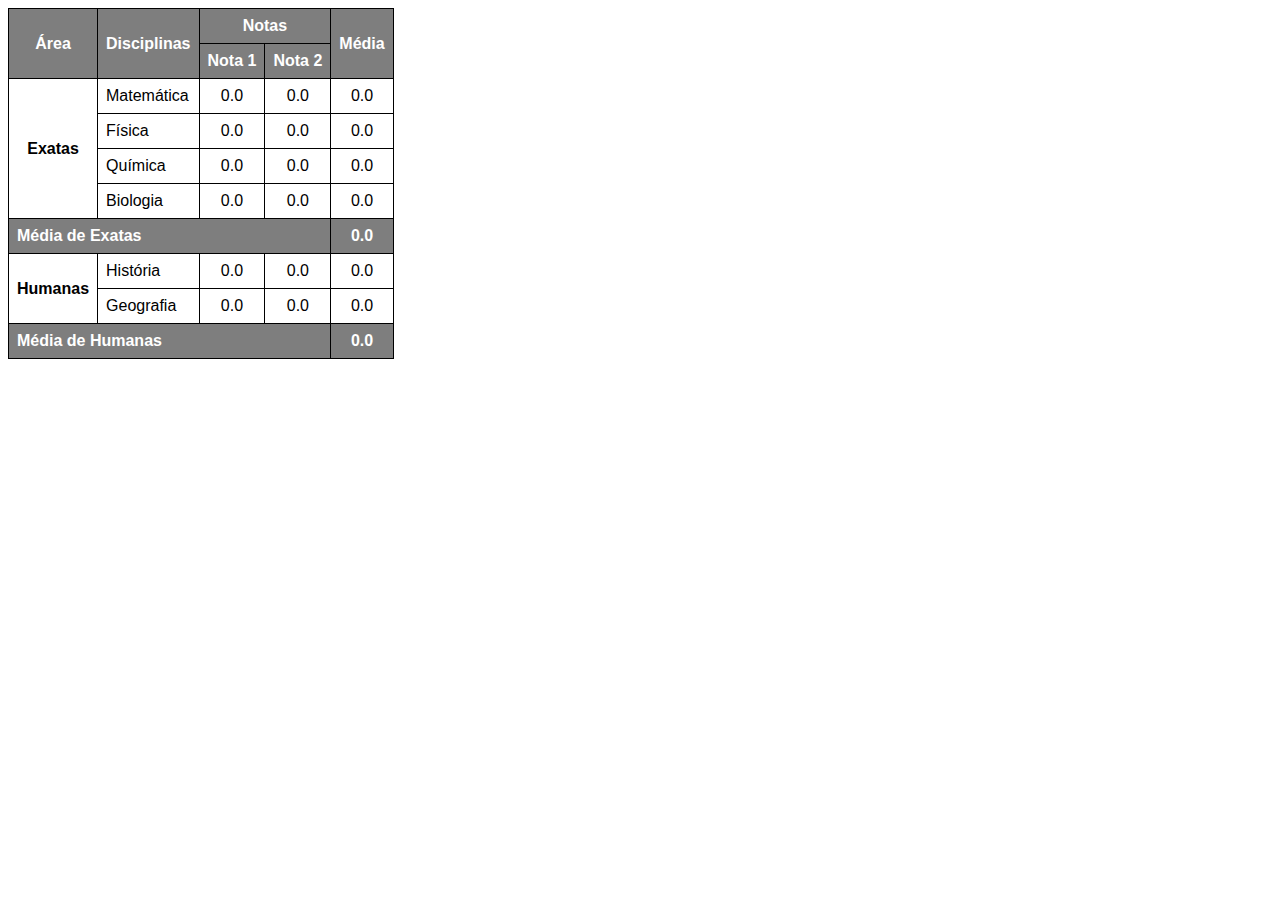
<file: desafios/d014/index.html>
<!DOCTYPE html>
<html lang="pt-br">
<head>
    <meta charset="UTF-8">
    <meta name="viewport" content="width=device-width, initial-scale=1.0">
    <title>Tabelas</title>
    <style>
        body {
            font-family: Arial, Helvetica, sans-serif;
        }
        table {
            border-collapse: collapse;
        }
        th, td {
            border: 1px solid black;
            padding: 8px;
        }
        .centro {
            text-align: center;
        }

        .esquerda {
            text-align: left;
        }

        .inverso {
            background-color: #7e7e7e;
            color: white;
        }

        .realce {
            font-weight: bolder;
        }
    </style>
</head>
<body>
    <table>
        <tr class="inverso">
            <th rowspan="2" scope="col">Área</th>
            <th rowspan="2" scope="col">Disciplinas</th>
            <th colspan="2" scope="colgroup">Notas</th>
            <th rowspan="2" scope="col">Média</th>
        </tr>
        <tr class="inverso">
            <th scope="col">Nota 1</th>
            <th scope="col">Nota 2</th>
        </tr>
        <tr>
            <th rowspan="4" scope="rowgroup">Exatas</th>
            <td>Matemática</td>
            <td class="centro">0.0</td>
            <td class="centro">0.0</td>
            <td class="centro">0.0</td>
        </tr>
        <tr>
            <td>Física</td>
            <td class="centro">0.0</td>
            <td class="centro">0.0</td>
            <td class="centro">0.0</td>
        </tr>
        <tr>
            <td>Química</td>
            <td class="centro">0.0</td>
            <td class="centro">0.0</td>
            <td class="centro">0.0</td>
        </tr>
        <tr>
            <td>Biologia</td>
            <td class="centro">0.0</td>
            <td class="centro">0.0</td>
            <td class="centro">0.0</td>
        </tr>
        <tr class="inverso">
            <th colspan="4" scope="row" class="esquerda">Média de Exatas</th>
            <td class="centro realce">0.0</td>
        </tr>
        <tr>
            <th rowspan="2" scope="rowgroup">Humanas</th>
            <td>História</td>
            <td class="centro">0.0</td>
            <td class="centro">0.0</td>
            <td class="centro">0.0</td>
        </tr>
        <tr>
            <td>Geografia</td>
            <td class="centro">0.0</td>
            <td class="centro">0.0</td>
            <td class="centro">0.0</td>
        </tr>
        <tr class="inverso">
            <th colspan="4" scope="rowgroup" class="esquerda">Média de Humanas</th>
            <td class="centro realce">0.0</td>
        </tr>
    </table>

</body>
</html>
</file>
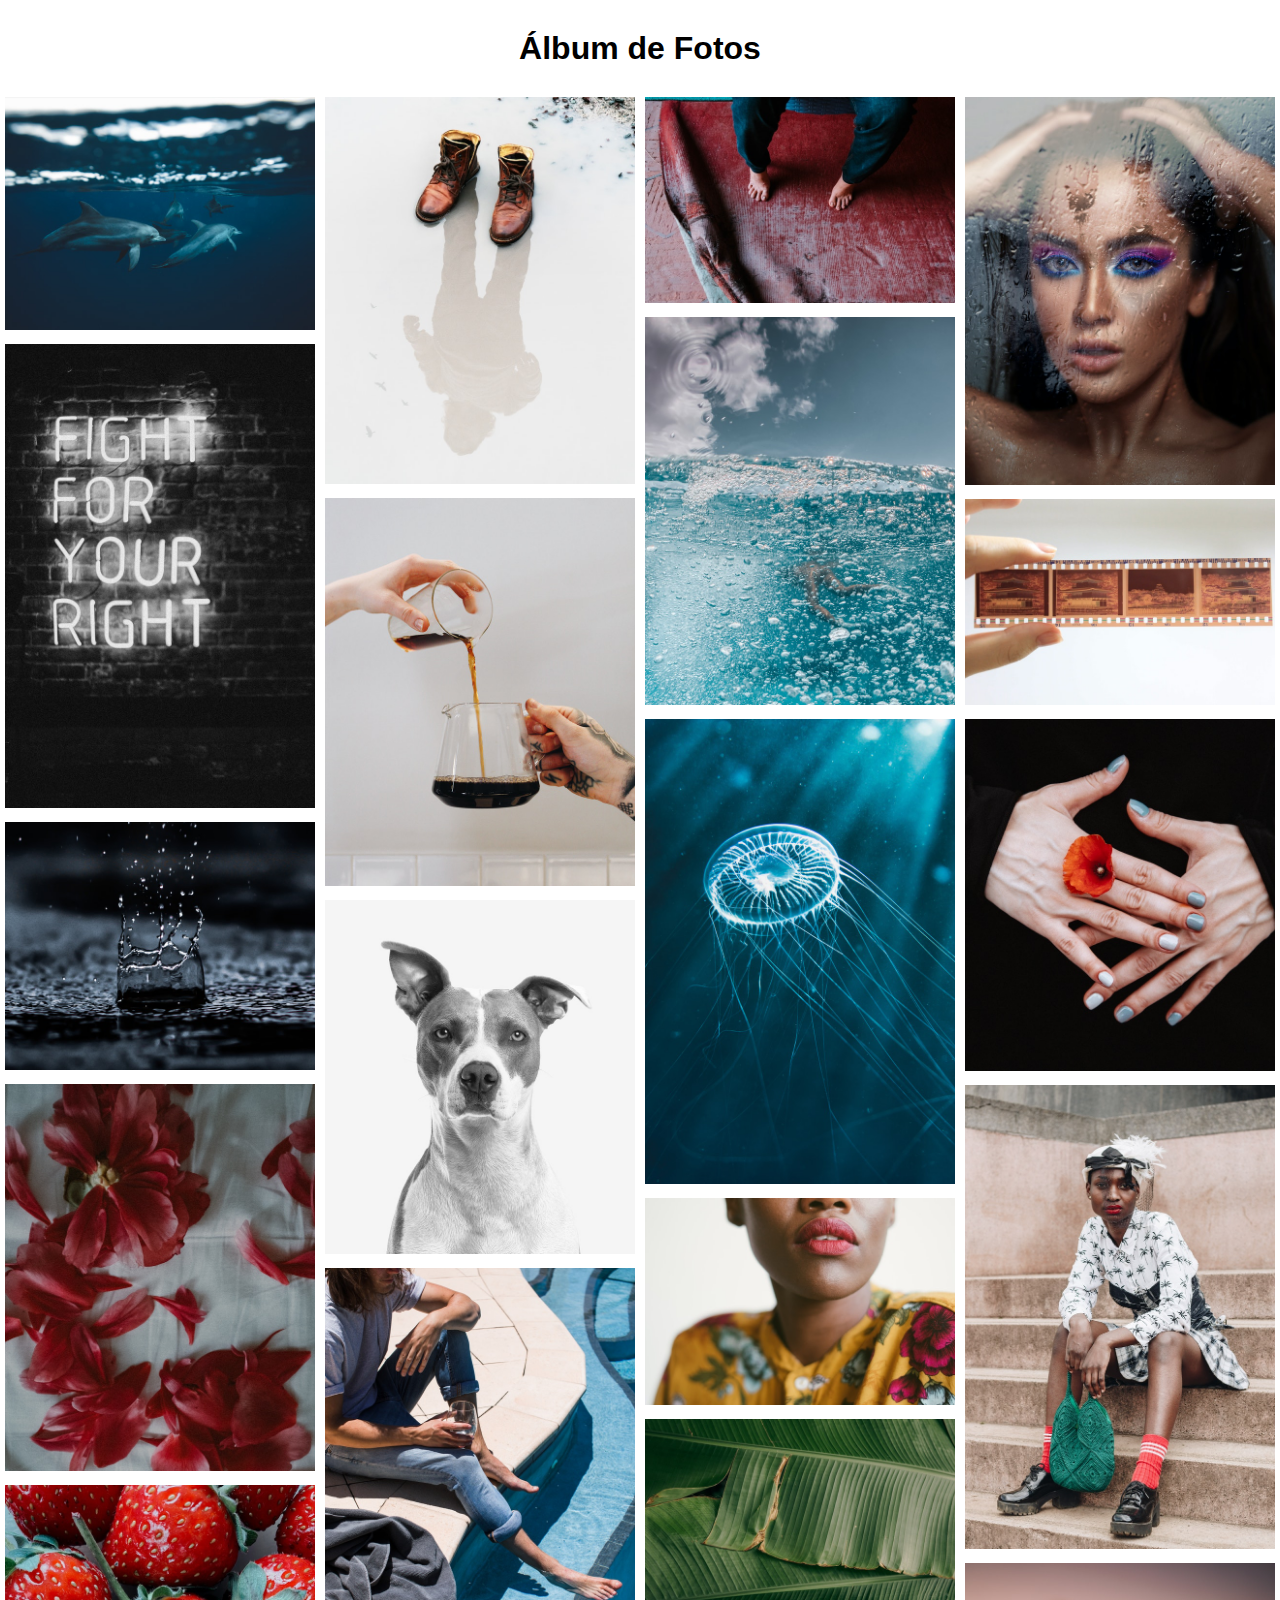
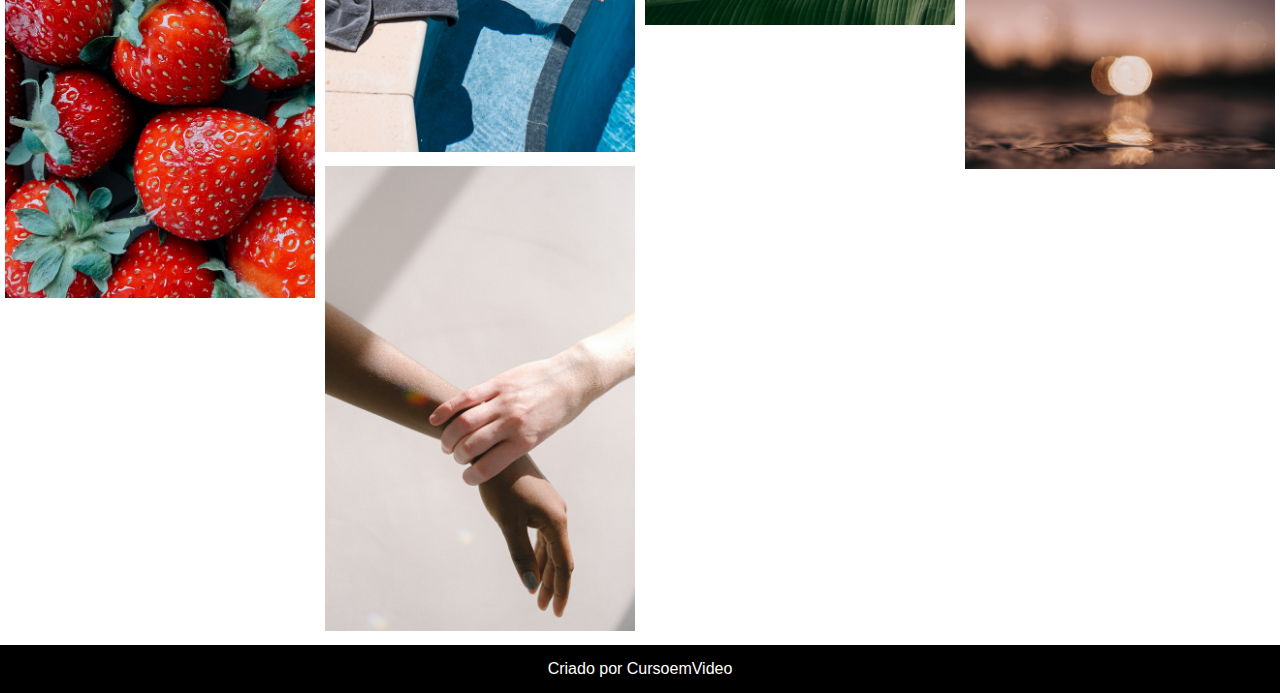
<file: desafios/d016/index.html>
<!DOCTYPE html>
<html lang="pt-br">
<head>
    <meta charset="UTF-8">
    <meta name="viewport" content="width=device-width, initial-scale=1.0">
    <title>Álbum de Fotos com Flexbox</title>
    <link rel="stylesheet" href="estilos/style.css">
    <link rel="stylesheet" href="estilos/medias.css">
</head>
<body>
    <header>
        <h1>Álbum de Fotos</h1>
    </header>
    <main id="album">
        <section class="coluna">
            <img src="imagens/imagem001.jpg" alt="Golfinhos">
            <img src="imagens/imagem002.jpg" alt="Fight for your right">
            <img src="imagens/imagem003.jpg" alt="Gota">
            <img src="imagens/imagem004.jpg" alt="Flores">
            <img src="imagens/imagem005.jpg" alt="Morangos">
        </section>
        <section class="coluna">
            <img src="imagens/imagem006.jpg" alt="Homem invisível">
            <img src="imagens/imagem007.jpg" alt="Café &lt;3">
            <img src="imagens/imagem008.jpg" alt="Cachorro">
            <img src="imagens/imagem009.jpg" alt="Drink na piscina">
            <img src="imagens/imagem010.jpg" alt="Pegando pelo pulso">
        </section>
        <section class="coluna">
            <img src="imagens/imagem011.jpg" alt="Tapete vermelho">
            <img src="imagens/imagem012.jpg" alt="Mergulho">
            <img src="imagens/imagem013.jpg" alt="Água viva">
            <img src="imagens/imagem014.jpg" alt="Roupa florida">
            <img src="imagens/imagem015.jpg" alt="Folhas">
        </section>
        <section class="coluna">
            <img src="imagens/imagem016.jpg" alt="Olhos coloridos">
            <img src="imagens/imagem017.jpg" alt="Negativo da foto">
            <img src="imagens/imagem018.jpg" alt="Flor laranja">
            <img src="imagens/imagem019.jpg" alt="Bolsa verde, meias vermelhas">
            <img src="imagens/imagem020.jpg" alt="Brilho na água">
        </section>
    </main>
    <footer>
        <p>Criado por CursoemVideo</p>
    </footer>
</body>
</html>
</file>
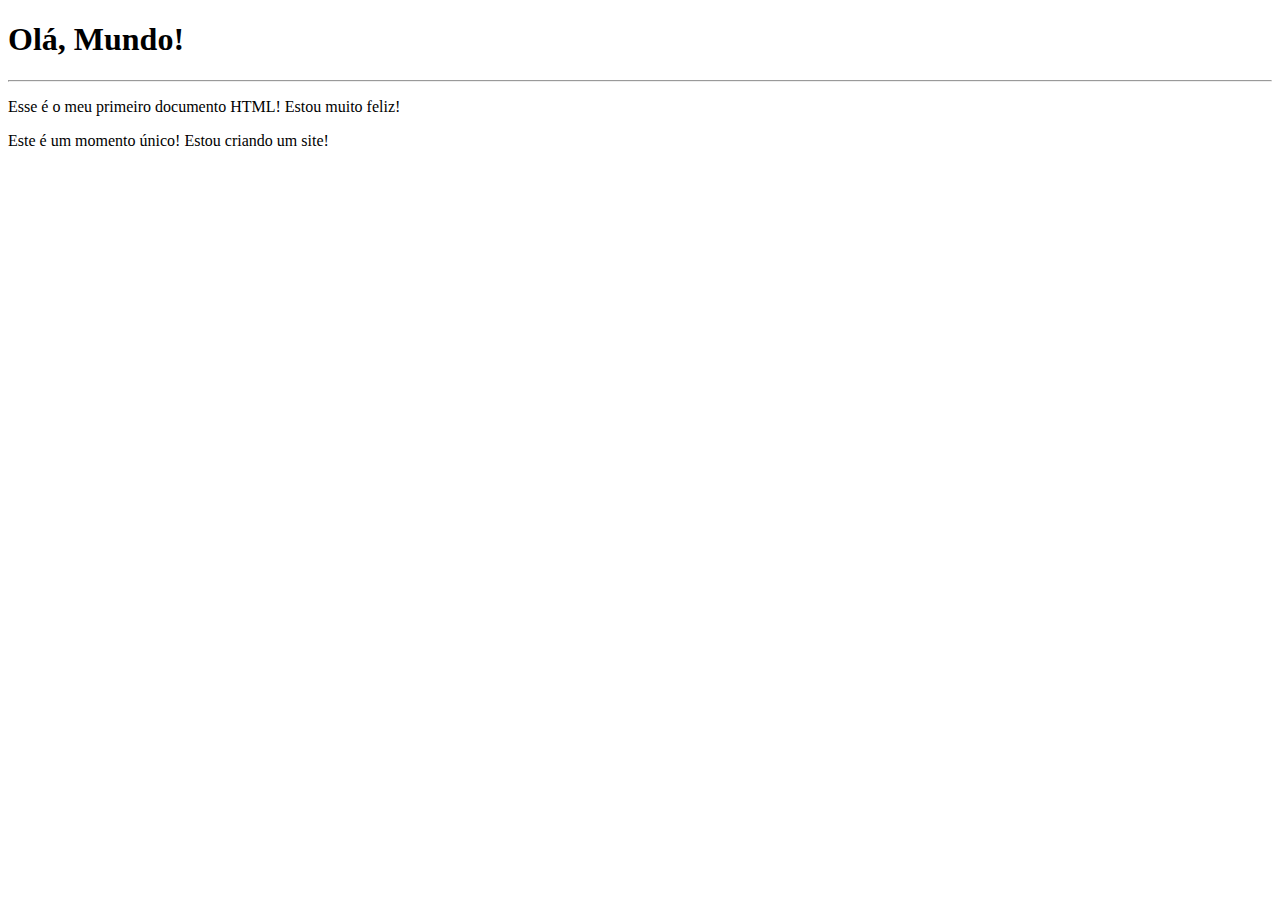
<file: exercicios/ex001/index.html>
<!DOCTYPE html>
<html lang="pt-br">
<head>
    <meta charset="UTF-8">
    <meta name="viewport" content="width=device-width, initial-scale=1.0">
    <title>Meu primeiro exercício</title>
</head>
<body>
    <h1>Olá, Mundo!</h1>
    <hr>
    <p>Esse é o meu primeiro documento HTML! Estou muito feliz!</p>
    <p>Este é um momento único! Estou criando um site!</p>
</body>
</html>
</file>
<file: desafios/d009/style.css>
body {
    background-color: rgb(29, 29, 29);
    color: white;
    font: 13pt Arial;
}

h1 {
    text-align: center;
}

a:link, a:visited, a:active {
    color: white;
    text-decoration: none;
}

a:hover {
    text-decoration: underline;
}

p.meio {
    text-align: center;
}

iframe {
    display: block;
    margin: auto;
}
</file>
<file: desafios/d012-2/estilo/style.css>
@charset "UTF-8";
@import url('https://fonts.googleapis.com/css2?family=Passion+One&family=Sriracha&display=swap');

:root {
    --fonte1: verdana, Geneva, tahoma, sans-serif;
    --fonte2: 'Passion One', cursive;
    --fonte3: 'Sriracha', cursive;
}


* {
    font-size: 1em;
    margin: 0px;
    padding: 0px;
}

html, body {
    background-color: rgb(247, 238, 238);
    font-family: var(--fonte1);
    min-height: 100vh;
}

header {
    background-color: black;
    color: white;
    text-align: center;
}

header > h1 {
    padding-top: 50px;
    font-family: var(--fonte2);   
    font-size: 4em; 
    font-variant: small-caps;
}

header > p {
    padding-bottom: 50px;
}

header a, footer a {
    color: white;
    text-decoration: none;
    font-weight: bolder;
}

header a:hover, footer a:hover {
    text-decoration: underline;
}

section {
    font-family: var(--fonte3);    
    line-height: 2em;
    padding-top: 10vh;
    padding-bottom: 10vh;
    padding-left: 30px;
}

section > p {
    padding-bottom: 2em;
}

section.normal {
    background-color: white;
    color: black;
}

section.imagem {
    background-color: rgb(51, 51, 51);
    color: white;
    box-shadow:  inset 6px 6px 13px 0px rgba(0, 0, 0, 0.473);
    background-size: cover;
    background-attachment: fixed;
    
}

section.imagem > p {
    background-color: rgb(0, 0, 0, 0.514);
    width: 400px;
}

section#img01 {
    background-image: url('../imagens/background001.jpg');
    background-position: right center;
    
}

section#img02 {
    background-image: url('../imagens/background002.jpg');
    
}

footer {
    background-color: black;
    color: white;
    text-align: center;
    padding: 10px;
}
</file>
<file: desafios/d012/estilo/style.css>
@charset "UTF-8";

@import url('https://fonts.googleapis.com/css2?family=Passion+One:wght@400;700;900&display=swap');

@import url('https://fonts.googleapis.com/css2?family=Sriracha&display=swap');

:root {
    --fonte1: Verdana, Geneva, Tahoma, sans-serif;
    --fonte2: 'Passion One', cursive;
    --fonte3: 'Sriracha', cursive;
}

* {
    margin: 0px;
    padding: 0px;
    font-size: 1em;
}

html, body {
    min-height: 100vh;
    background-color: darkgray;
    font-family: var(--fonte1);
}

header {
    background-color: black;
    color: white;
    text-align: center;
}

header > h1 {
    padding-top: 50px;
    font-variant: small-caps;
    font-family: var(--fonte2);
    font-size: 10vw;
}

header > p {
    padding-bottom: 50px;
}

header a, footer a {
    color: white;
    text-decoration: none;
    font-weight: bolder;
}

header a:hover, footer a:hover {
    text-decoration: underline;
}

section {
    padding-top: 10vh;
    padding-bottom: 10vh;
    line-height: 2em;
    padding-left: 30px;
    font-family: var(--fonte3);
    font-size: 3.5vw;
}

section > p {
    padding-bottom: 2em;
}

section.normal {
    background-color: white;
    color: black;
}

section.imagem {
    background-color: rgb(51, 51, 51);
    color: white;
    box-shadow: inset 6px 6px 13px 0px rgba(0, 0, 0, 0.473);
    background-size: cover;
    background-attachment: fixed;
}

section.imagem > p {
    display: inline-block;
    padding: 5px;
    background-color: rgba(0, 0, 0, 0.514);
    text-shadow: 1px 1px 0px black;
}

section#img01 {
    background-image: url('../imagens/background001.jpg');
    background-position: right center;
    
}

section#img02 {
    background-image: url('../imagens/background002.jpg');
    
}

footer {
    background-color: black;
    color: white;
    text-align: center;
    padding: 10px;
}
</file>
<file: desafios/d016/estilos/style.css>
@charset "UTF-8";

* {
    margin: 0px;
    padding: 0px;
    box-sizing: border-box;
}

body {
    font-family: Arial, Helvetica, sans-serif;
    font-size: 1em;
}

header {
    text-align: center;
    padding: 30px;
}

main#album {
    display: flex;
    flex-flow: row wrap;
}

section.coluna {
    /*border: 1px dashed black;*/
    flex: 1 1 100%;
    padding: 0px 5px; 
}

section > img {
    width: 100%;
    padding-bottom: 10px;
}

footer {
    background-color: black;
    color: white;
    padding: 15px;
    text-align: center;
}
</file>
<file: desafios/d016/estilos/medias.css>
@charset "UTF-8";

/*  DEVICES BREAKPOINTS
    Telas pequenas: até 600px
    Celulares: 600px até 768px
    Tablets: 768px até 992px
    Notebooks: 992px até 1200px
    Grandes telas: acima de 1200px
*/

@media screen and (min-width: 768px) and (max-width: 992px) {
    section.coluna {
        flex: 1 1 50%;
    }
}

@media screen and (min-width: 992px) {
    section.coluna {
        flex: 1 1 25%;
    }
}
</file>
